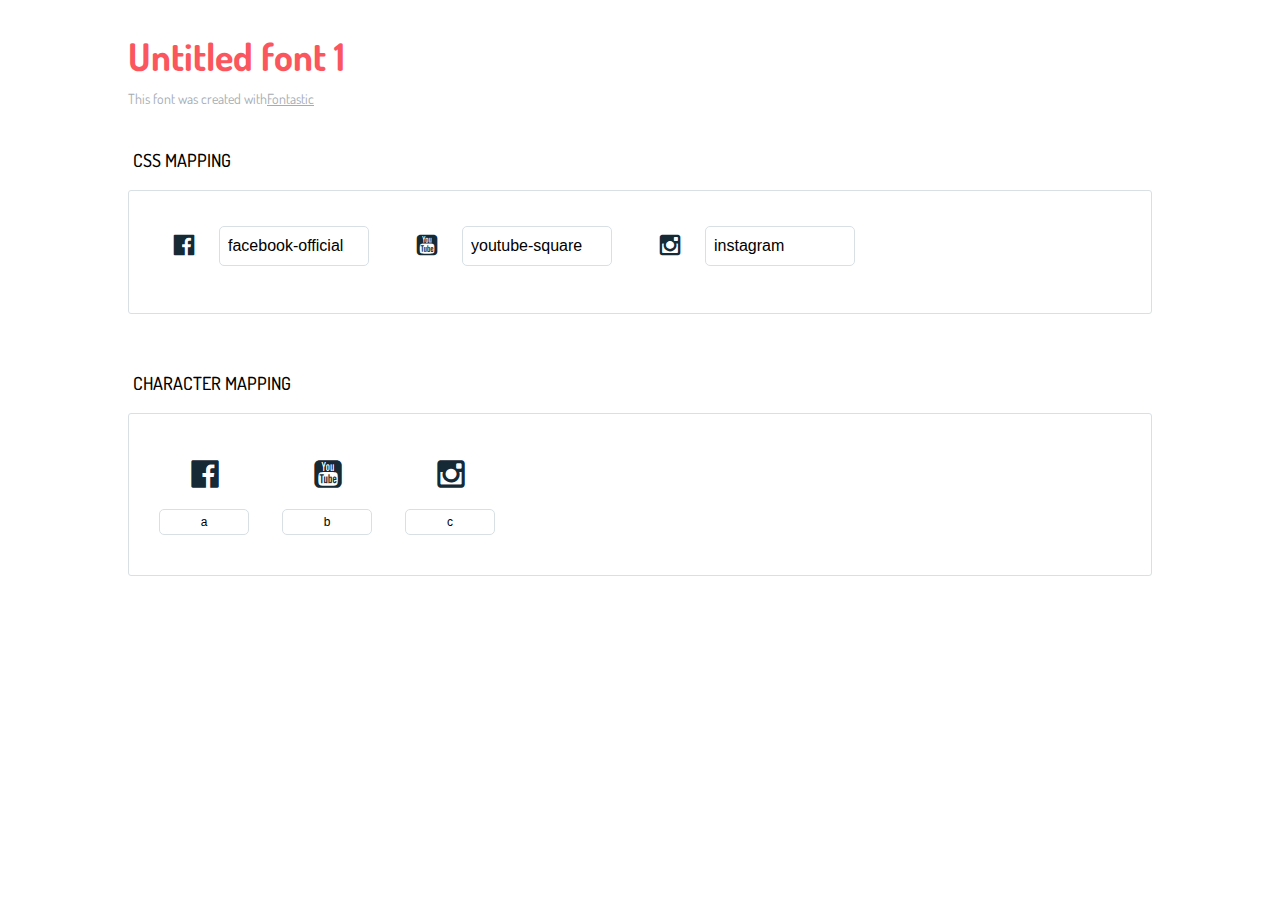
<file: fonts/Nueva carpeta/icons-reference.html>
<!DOCTYPE html>
<html lang="en">
  <head>
    <meta charset="utf-8">
    <meta http-equiv="X-UA-Compatible" content="IE=edge,chrome=1">
    <meta name="viewport" content="width=device-width,initial-scale=1">
    <title>Font Reference - Untitled font 1</title>
    <link href="http://fonts.googleapis.com/css?family=Dosis:400,500,700" rel="stylesheet" type="text/css">
    <link rel="stylesheet" href="styles.css">
    <style type="text/css">html,body,div,span,applet,object,iframe,h1,h2,h3,h4,h5,h6,p,blockquote,pre,a,abbr,acronym,address,big,cite,code,del,dfn,em,img,ins,kbd,q,s,samp,small,strike,strong,sub,sup,tt,var,dl,dt,dd,ol,ul,li,fieldset,form,label,legend,table,caption,tbody,tfoot,thead,tr,th,td{margin:0;padding:0;border:0;outline:0;font-weight:inherit;font-style:inherit;font-family:inherit;font-size:100%;vertical-align:baseline}body{line-height:1;color:#000;background:#fff}ol,ul{list-style:none}table{border-collapse:separate;border-spacing:0;vertical-align:middle}caption,th,td{text-align:left;font-weight:normal;vertical-align:middle}a img{border:none}*{-webkit-box-sizing:border-box;-moz-box-sizing:border-box;box-sizing:border-box}body{font-family:'Dosis','Tahoma',sans-serif}.container{margin:15px auto;width:80%}h1{margin:40px 0 20px;font-weight:700;font-size:38px;line-height:32px;color:#fb565e}h2{font-size:18px;padding:0 0 21px 5px;margin:45px 0 0 0;text-transform:uppercase;font-weight:500}.small{font-size:14px;color:#a5adb4;}.small a{color:#a5adb4;}.small a:hover{color:#fb565e}.glyphs.character-mapping{margin:0 0 20px 0;padding:20px 0 20px 30px;color:rgba(0,0,0,0.5);border:1px solid #d8e0e5;border-radius:3px;}.glyphs.character-mapping li{margin:0 30px 20px 0;display:inline-block;width:90px}.glyphs.character-mapping .icon{margin:10px 0 10px 15px;padding:15px;position:relative;width:55px;height:55px;color:#162a36 !important;overflow:hidden;border-radius:3px;font-size:32px;}.glyphs.character-mapping .icon svg{fill:#000}.glyphs.character-mapping input{margin:0;padding:5px 0;line-height:12px;font-size:12px;display:block;width:100%;border:1px solid #d8e0e5;border-radius:5px;text-align:center;outline:0;}.glyphs.character-mapping input:focus{border:1px solid #fbde4a;-webkit-box-shadow:inset 0 0 3px #fbde4a;box-shadow:inset 0 0 3px #fbde4a}.glyphs.character-mapping input:hover{-webkit-box-shadow:inset 0 0 3px #fbde4a;box-shadow:inset 0 0 3px #fbde4a}.glyphs.css-mapping{margin:0 0 60px 0;padding:30px 0 20px 30px;color:rgba(0,0,0,0.5);border:1px solid #d8e0e5;border-radius:3px;}.glyphs.css-mapping li{margin:0 30px 20px 0;padding:0;display:inline-block;overflow:hidden}.glyphs.css-mapping .icon{margin:0;margin-right:10px;padding:13px;height:50px;width:50px;color:#162a36 !important;overflow:hidden;float:left;font-size:24px}.glyphs.css-mapping input{margin:0;margin-top:5px;padding:8px;line-height:16px;font-size:16px;display:block;width:150px;height:40px;border:1px solid #d8e0e5;border-radius:5px;background:#fff;outline:0;float:right;}.glyphs.css-mapping input:focus{border:1px solid #fbde4a;-webkit-box-shadow:inset 0 0 3px #fbde4a;box-shadow:inset 0 0 3px #fbde4a}.glyphs.css-mapping input:hover{-webkit-box-shadow:inset 0 0 3px #fbde4a;box-shadow:inset 0 0 3px #fbde4a}</style>
  </head>
  <body>
    <div class="container">
      <h1>Untitled font 1</h1>
      <p class="small">This font was created with<a href="http://fontastic.me/">Fontastic</a></p>
      <h2>CSS mapping</h2>
      <ul class="glyphs css-mapping">
        <li>
          <div class="icon icon-facebook-official"></div>
          <input type="text" readonly="readonly" value="facebook-official">
        </li>
        <li>
          <div class="icon icon-youtube-square"></div>
          <input type="text" readonly="readonly" value="youtube-square">
        </li>
        <li>
          <div class="icon icon-instagram"></div>
          <input type="text" readonly="readonly" value="instagram">
        </li>
      </ul>
      <h2>Character mapping</h2>
      <ul class="glyphs character-mapping">
        <li>
          <div data-icon="a" class="icon"></div>
          <input type="text" readonly="readonly" value="a">
        </li>
        <li>
          <div data-icon="b" class="icon"></div>
          <input type="text" readonly="readonly" value="b">
        </li>
        <li>
          <div data-icon="c" class="icon"></div>
          <input type="text" readonly="readonly" value="c">
        </li>
      </ul>
    </div>
    <script>(function() {
  var glyphs, i, len, ref;

  ref = document.getElementsByClassName('glyphs');
  for (i = 0, len = ref.length; i < len; i++) {
    glyphs = ref[i];
    glyphs.addEventListener('click', function(event) {
      if (event.target.tagName === 'INPUT') {
        return event.target.select();
      }
    });
  }

}).call(this);

    </script>
  </body>
</html>
</file>
<file: fonts/Nueva carpeta/styles.css>
@charset "UTF-8";

@font-face {
  font-family: "untitled-font-1";
  src:url("fonts/untitled-font-1.eot");
  src:url("fonts/untitled-font-1.eot?#iefix") format("embedded-opentype"),
    url("fonts/untitled-font-1.woff") format("woff"),
    url("fonts/untitled-font-1.ttf") format("truetype"),
    url("fonts/untitled-font-1.svg#untitled-font-1") format("svg");
  font-weight: normal;
  font-style: normal;

}

[data-icon]:before {
  font-family: "untitled-font-1" !important;
  content: attr(data-icon);
  font-style: normal !important;
  font-weight: normal !important;
  font-variant: normal !important;
  text-transform: none !important;
  speak: none;
  line-height: 1;
  -webkit-font-smoothing: antialiased;
  -moz-osx-font-smoothing: grayscale;
}

[class^="icon-"]:before,
[class*=" icon-"]:before {
  font-family: "untitled-font-1" !important;
  font-style: normal !important;
  font-weight: normal !important;
  font-variant: normal !important;
  text-transform: none !important;
  speak: none;
  line-height: 1;
  -webkit-font-smoothing: antialiased;
  -moz-osx-font-smoothing: grayscale;
}

.icon-facebook-official:before {
  content: "\61";
}
.icon-youtube-square:before {
  content: "\62";
}
.icon-instagram:before {
  content: "\63";
}
</file>
